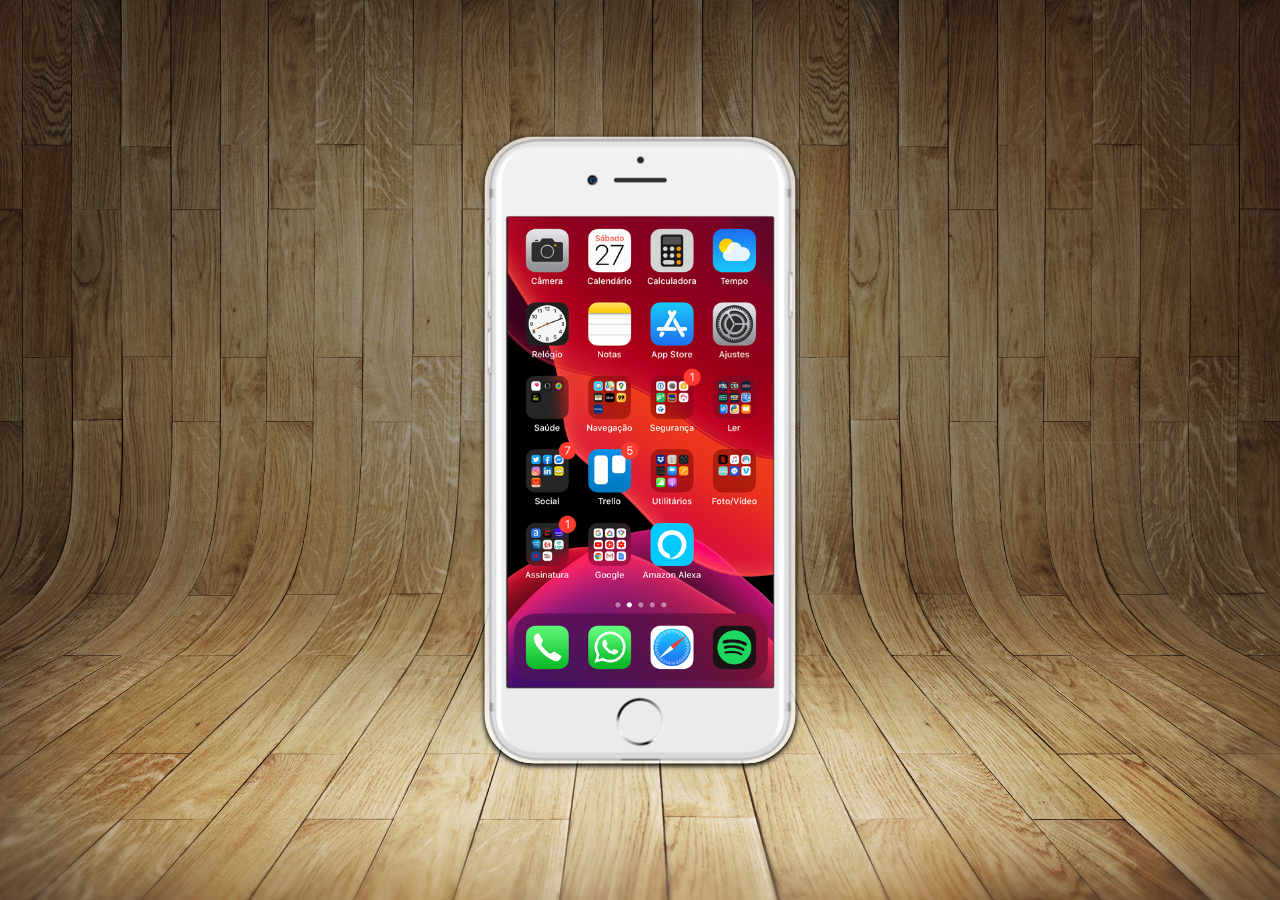
<file: index.html>
<!DOCTYPE html>
<html lang="pt-br">
<head>
    <meta charset="UTF-8">
    <meta name="viewport" content="width=device-width, initial-scale=1.0">
    <title>Projeto Social</title>
    <link rel="stylesheet" href="estilos/style.css">
   
</head>
<body>
    <main>
        <section id="telefone">
            <iframe src="home.html" name="tela" id="tela" frameborder="0"></iframe>
            
        </section>
    </main>
    
</body>
</html>
</file>
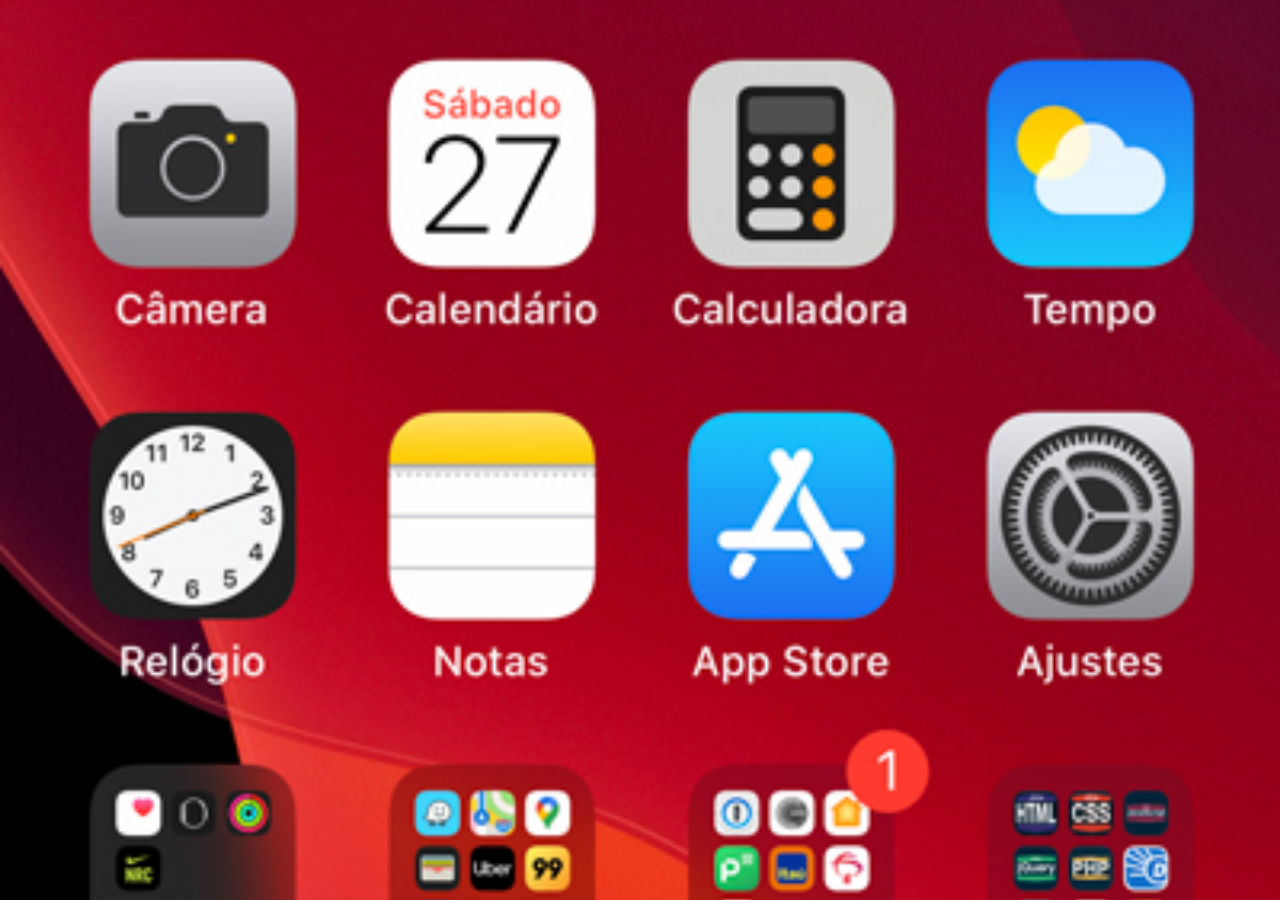
<file: home.html>
<!DOCTYPE html>
<html lang="pt-br">
<head>
    <meta charset="UTF-8">
    <meta name="viewport" content="width=device-width, initial-scale=1.0">
    <title>home</title>
    <style>
        body{
            background: url(imagens/tela-home.jpg) no-repeat top center;
            background-size: cover;
            background-attachment: fixed;

        }


    </style>
</head>
<body>
    
</body>
</html>
</file>
<file: estilos/style.css>
@charset "UTF-8";
*{
    margin: 0;
    padding: 0;
    font-family: Arial, Helvetica, sans-serif;
}

html, body{
    height: 100vh;
    width: 100vw;
    background-color: black;
}
body{
    

}
main{
    height: 100vh;
    position: relative;

    background: url(../imagens/fundo-madeira.jpg) ;
    background-size: cover;
    background-position: top center;
    background-attachment: fixed;
}
section#telefone{
    position: absolute;
    left: 50%;
    top: 50%;
    transform: translate(-50%, -50%);


    height: 627px;
    width: 311px;
background: rgba(255, 255, 255, 0.753) url(../imagens/frame-iphone.png);    
box-shadow: 0px 2px 5px black;
border-radius: 50px;
}

iframe#tela{
    position: relative;
    top: 80px;
    left: 23px;
    width: 266px;
    height: 471px;
}
</file>
